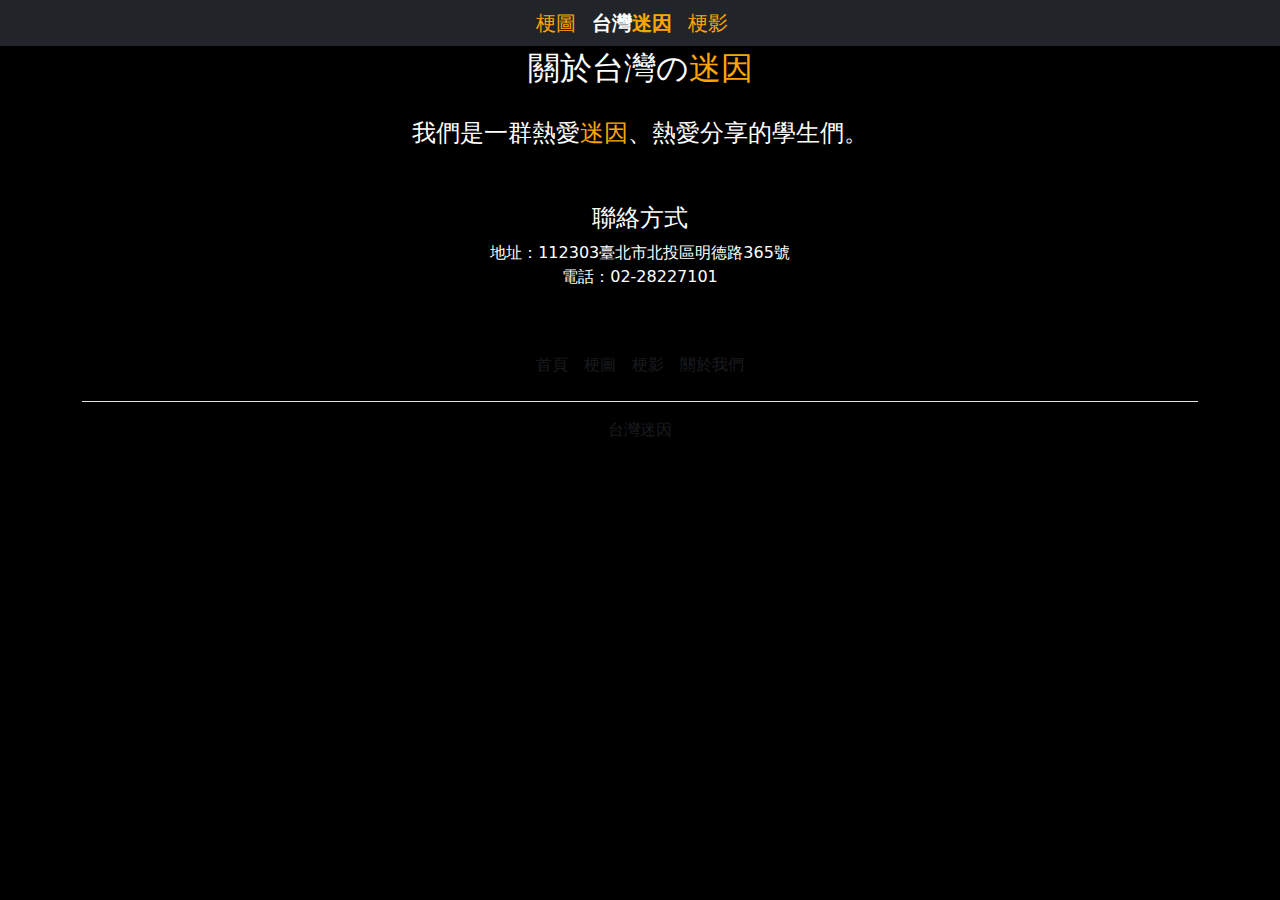
<file: about.html>
<!DOCTYPE html>
<html>
  <head>
    <meta charset="utf-8">
    <meta name="viewport" content="width=device-width, initial-scale=1">
    <link href="https://cdn.jsdelivr.net/npm/bootstrap@5.0.2/dist/css/bootstrap.min.css" rel="stylesheet">
    <script src="https://cdn.jsdelivr.net/npm/bootstrap@5.0.2/dist/js/bootstrap.bundle.min.js"></script>
    <link rel="stylesheet" href="css/styles.css">
    <script src="https://code.jquery.com/jquery-3.7.0.js"></script>
    <script src="js/script.js"></script>
    <title>台灣迷因</title>
  </head>

  <body>
    <!--導入導覽列-->
    <div id="navbar"></div>
    <hr>
    <div class="container">
      <div class="row">
        <div class="col">
          <center>
          <p>
          <h2>關於台灣の<orange>迷因</orange></h2>
          <br>
          <h4>我們是一群熱愛<orange>迷因</orange>、熱愛分享的學生們。</h4>
          </p>
          <br>
          <p>
          <h4>聯絡方式</h4>
          地址：112303臺北市北投區明德路365號<br>
          電話：02-28227101
          </p>
        </center>
        </div>
      </div>
    </div>
    <div id="footer"></div>
  </body>
</html>
</file>
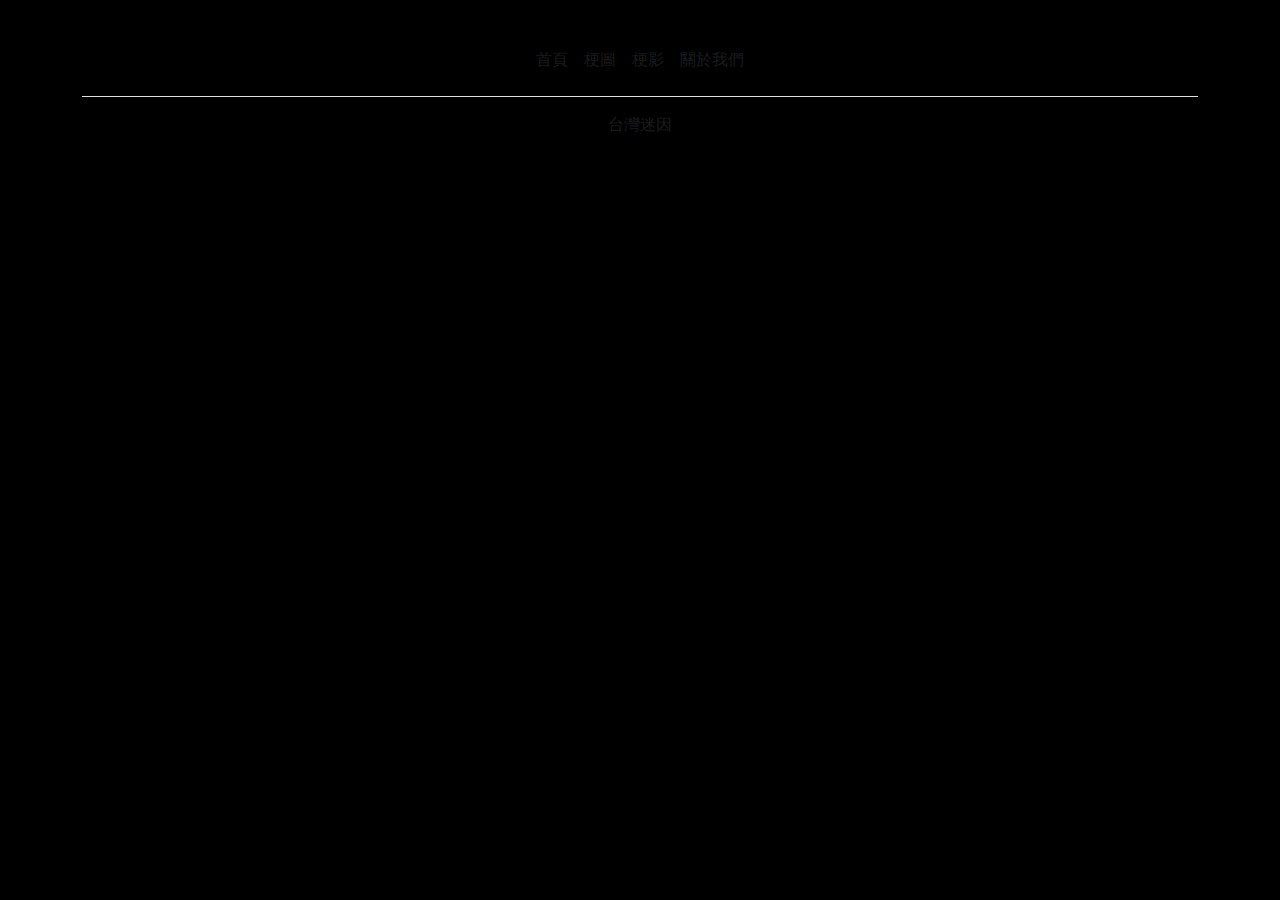
<file: footer.html>
<!DOCTYPE html>
<html>
  <head>
    <meta charset="utf-8">
    <meta name="viewport" content="width=device-width, initial-scale=1">
    <link href="https://cdn.jsdelivr.net/npm/bootstrap@5.0.2/dist/css/bootstrap.min.css" rel="stylesheet">
    <script src="https://cdn.jsdelivr.net/npm/bootstrap@5.0.2/dist/js/bootstrap.bundle.min.js"></script>
    <link rel="stylesheet" href="css/styles.css">
  </head>

  <body>
    <div class="container">
      <footer class="py-3 my-4">
        <ul class="nav justify-content-center border-bottom pb-3 mb-3">
          <li class="nav-item"><a href="index.html" class="nav-link px-2 text-muted">首頁</a></li>
          <li class="nav-item"><a href="photo.html" class="nav-link px-2 text-muted">梗圖</a></li>
          <li class="nav-item"><a href="video.html" class="nav-link px-2 text-muted">梗影</a></li>
          <li class="nav-item"><a href="about.html" class="nav-link px-2 text-muted">關於我們</a></li>
        </ul>
        <p class="text-center text-muted">台灣迷因</p>
      </footer>
    </div>
  </body>
</html>
</file>
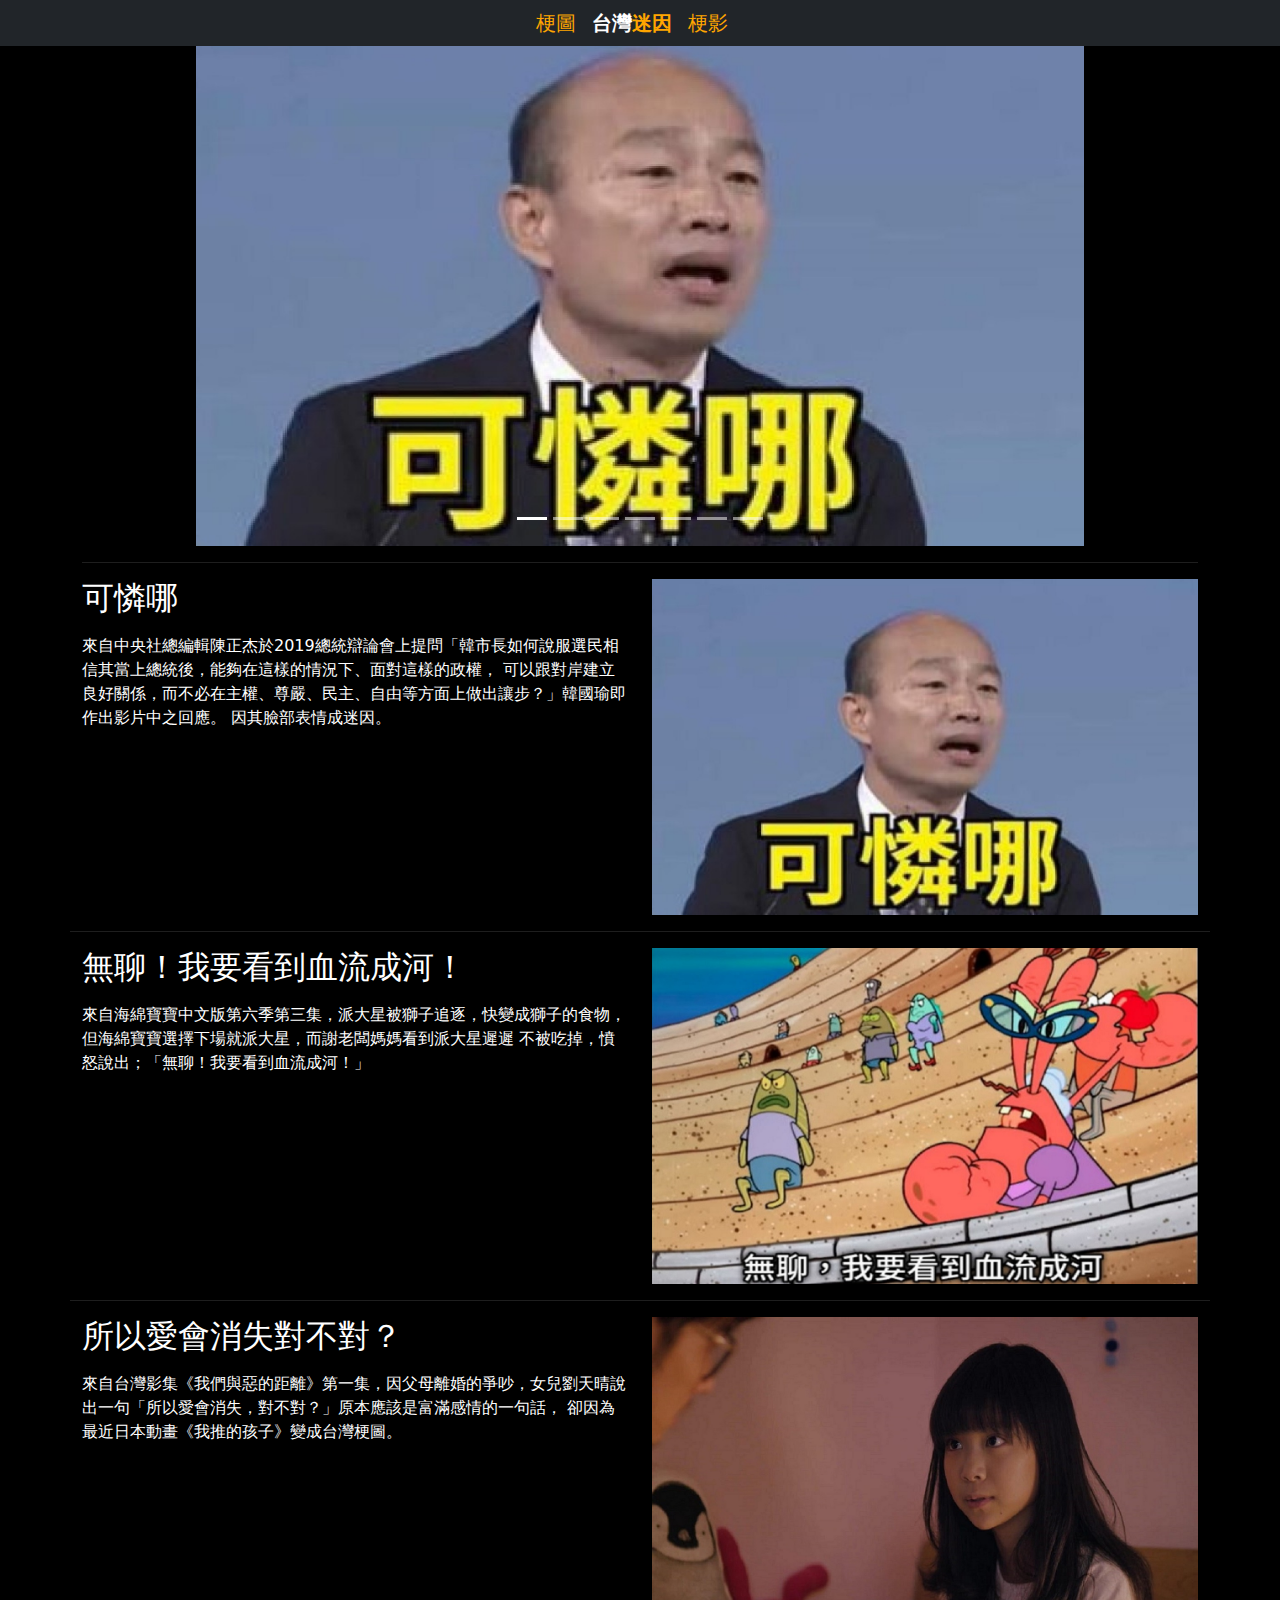
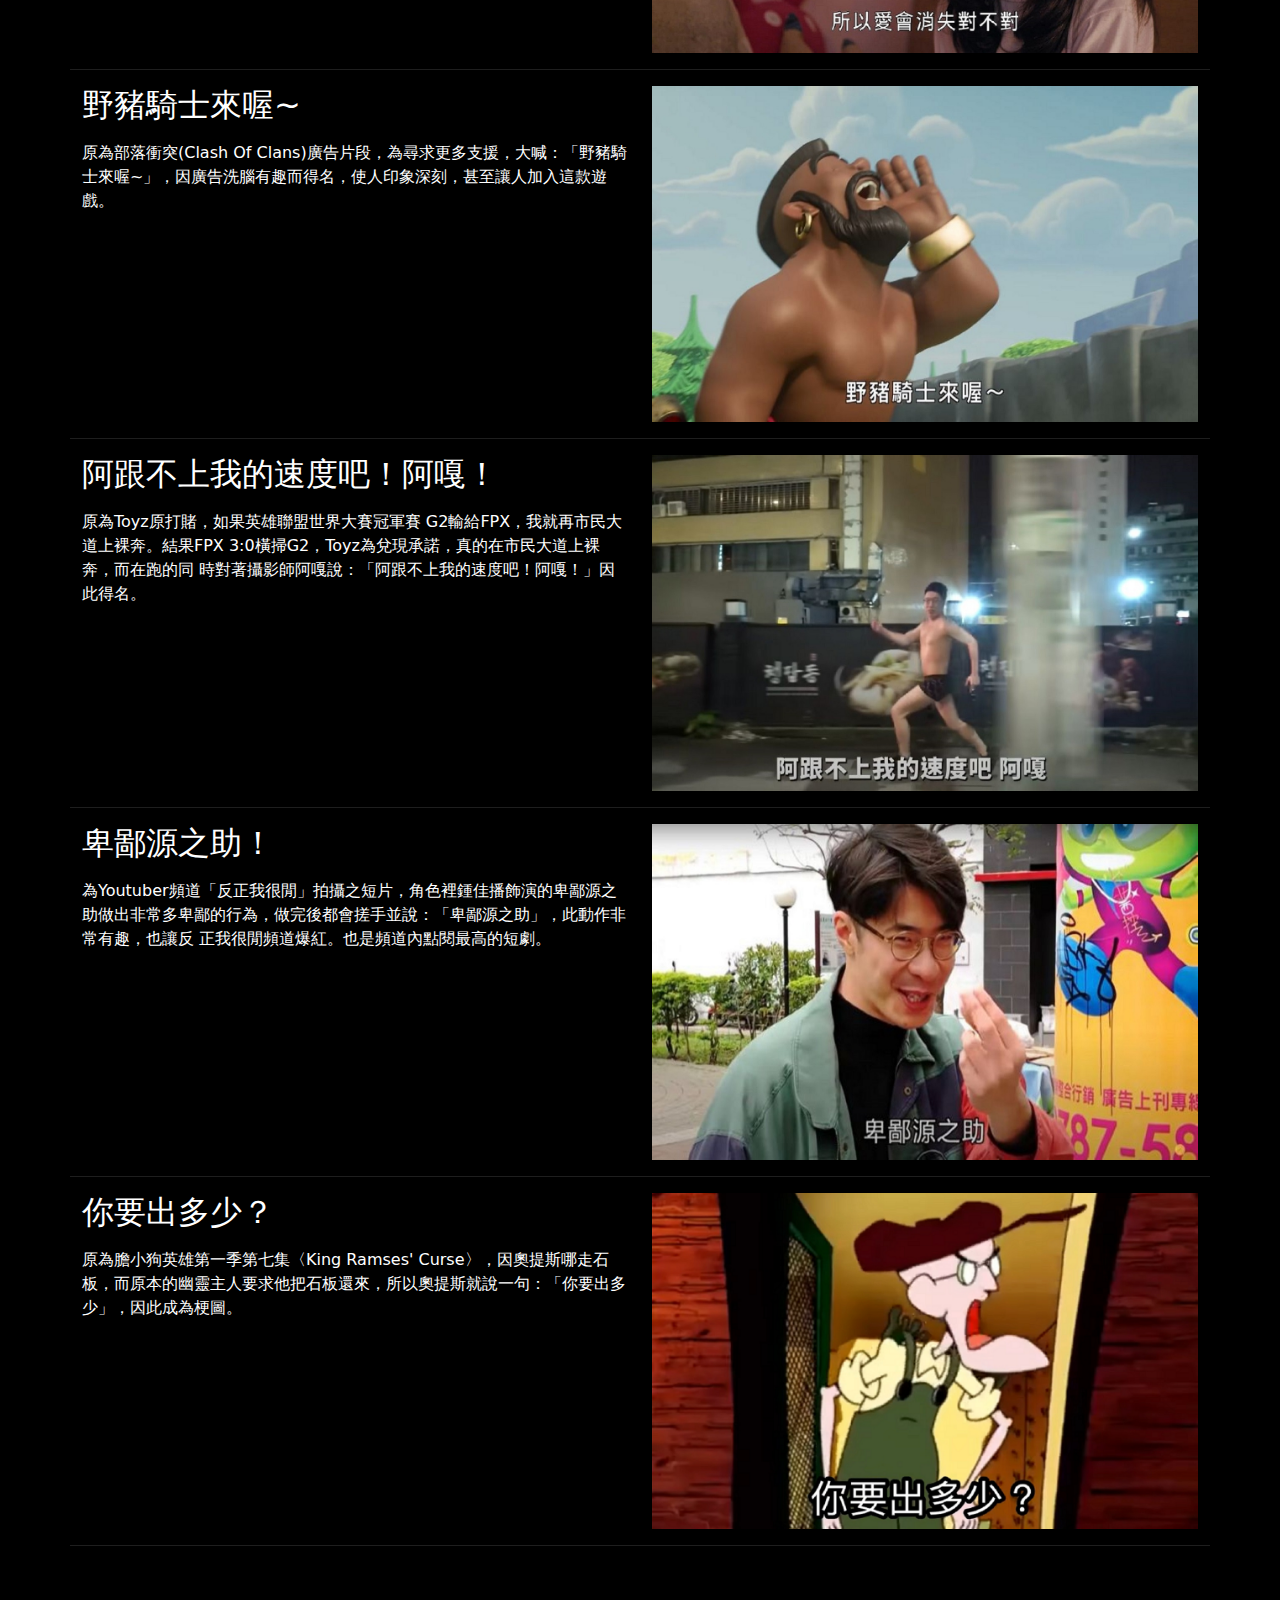
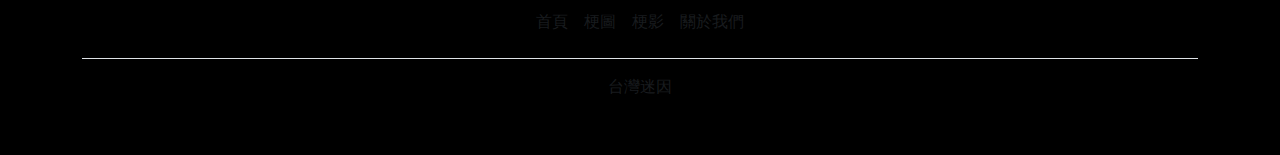
<file: photo.html>
<!DOCTYPE html>
<html>
  <head>
    <meta charset="utf-8">
    <meta name="viewport" content="width=device-width, initial-scale=1">
    <link href="https://cdn.jsdelivr.net/npm/bootstrap@5.0.2/dist/css/bootstrap.min.css" rel="stylesheet">
    <script src="https://cdn.jsdelivr.net/npm/bootstrap@5.0.2/dist/js/bootstrap.bundle.min.js"></script>
    <link rel="stylesheet" href="css/styles.css">
    <script src="https://code.jquery.com/jquery-3.7.0.js"></script>
    <script src="js/script.js"></script>
    <title>台灣迷因</title>
  </head>

  <body>
    <!--導入導覽列-->
    <div id="navbar"></div>

    <div class="container">
    <div class="row">
      <div id="carousel" class="carousel slide" data-bs-ride="carousel" data-bs-interval="2000">
        <!--輪播頁面指示器-->
        <div class="carousel-indicators">
          <button type="button" data-bs-target="#carousel" data-bs-slide-to="0" class="active" aria-current="true" aria-label="Slide 1"></button>
          <button type="button" data-bs-target="#carousel" data-bs-slide-to="1" aria-label="Slide 2"></button>
          <button type="button" data-bs-target="#carousel" data-bs-slide-to="2" aria-label="Slide 3"></button>
          <button type="button" data-bs-target="#carousel" data-bs-slide-to="3" aria-label="Slide 4"></button>
          <button type="button" data-bs-target="#carousel" data-bs-slide-to="4" aria-label="Slide 5"></button>
          <button type="button" data-bs-target="#carousel" data-bs-slide-to="5" aria-label="Slide 6"></button>
          <button type="button" data-bs-target="#carousel" data-bs-slide-to="6" aria-label="Slide 7"></button>
        </div>
        <!--輪播-->
        <div class="carousel-inner" id="imgs">
          <div class="carousel-item active">
            <img src="img/可憐哪.jpg" alt="可憐哪.jpg">
          </div>
          <div class="carousel-item">
            <img src="img/我要看到血流成河.jpg" alt="我要看到血流成河.jpg">
          </div>
          <div class="carousel-item">
            <img src="img/所以愛會消失對嗎.jpg" alt="所以愛會消失對嗎.jpg">
          </div>
          <div class="carousel-item">
            <img src="img/你要出多少.png" alt="你要出多少.png">
          </div>
          <div class="carousel-item">
            <img src="img/卑鄙源之助.jpg" alt="卑鄙源之助.jpg">
          </div>
          <div class="carousel-item">
            <img src="img/阿跟不上我的速度吧阿嘎.jpg" alt="阿跟不上我的速度吧阿嘎.jpg">
          </div>
          <div class="carousel-item">
            <img src="img/野豬騎士來囉.jpg" alt="野豬騎士來囉.jpg">
          </div>
        </div>
      </div>
    </div>
	  <hr>
      <div class="row">
        <!--內文-->
        <div class="col-md-6">
          <h2>可憐哪</h2>
          <p>
		      <p>來自中央社總編輯陳正杰於2019總統辯論會上提問「韓市長如何說服選民相信其當上總統後，能夠在這樣的情況下、面對這樣的政權，
          可以跟對岸建立良好關係，而不必在主權、尊嚴、民主、自由等方面上做出讓步？」韓國瑜即作出影片中之回應。 因其臉部表情成迷因。
          </p>
        </div>
        <img src="img/可憐哪.jpg" class="col-md-6"></img>
        <p></p>
        <hr>
        <div class="col-md-6">
          <h2>無聊！我要看到血流成河！</h2>
          <p>
		      <p>來自海綿寶寶中文版第六季第三集，派大星被獅子追逐，快變成獅子的食物，但海綿寶寶選擇下場就派大星，而謝老闆媽媽看到派大星遲遲
            不被吃掉，憤怒說出；「無聊！我要看到血流成河！」
          </p>
        </div>
        <img src="img/我要看到血流成河.jpg" class="col-md-6"></img>
        <p></p>
        <hr>
        <div class="col-md-6">
          <h2>所以愛會消失對不對？</h2>
          <p>
		      <p>來自台灣影集《我們與惡的距離》第一集，因父母離婚的爭吵，女兒劉天晴說出一句「所以愛會消失，對不對？」原本應該是富滿感情的一句話，
          卻因為最近日本動畫《我推的孩子》變成台灣梗圖。
          </p>
        </div>
        <img src="img/所以愛會消失對嗎.jpg" class="col-md-6"></img>
        <p></p>
        <hr>
        <div class="col-md-6">
          <h2>野豬騎士來喔~</h2>
          <p>
		      <p>原為部落衝突(Clash Of Clans)廣告片段，為尋求更多支援，大喊：「野豬騎士來喔~」，因廣告洗腦有趣而得名，使人印象深刻，甚至讓人加入這款遊戲。
          </p>
        </div>
        <img src="img/野豬騎士來囉.jpg" class="col-md-6"></img>
        <p></p>
        <hr>
        <div class="col-md-6">
          <h2>阿跟不上我的速度吧！阿嘎！</h2>
          <p>
		      <p>原為Toyz原打賭，如果英雄聯盟世界大賽冠軍賽 G2輸給FPX，我就再市民大道上裸奔。結果FPX 3:0橫掃G2，Toyz為兌現承諾，真的在市民大道上裸奔，而在跑的同
          時對著攝影師阿嘎說：「阿跟不上我的速度吧！阿嘎！」因此得名。

          </p>
        </div>
        <img src="img/阿跟不上我的速度吧阿嘎.jpg" class="col-md-6"></img>
        <p></p>
        <hr>
        <div class="col-md-6">
          <h2>卑鄙源之助！</h2>
          <p>
		      <p>為Youtuber頻道「反正我很閒」拍攝之短片，角色裡鍾佳播飾演的卑鄙源之助做出非常多卑鄙的行為，做完後都會搓手並說：「卑鄙源之助」，此動作非常有趣，也讓反
          正我很閒頻道爆紅。也是頻道內點閱最高的短劇。
          </p>
        </div>
        <img src="img/卑鄙源之助.jpg" class="col-md-6"></img>
        <p></p>
        <hr>
        <div class="col-md-6">
          <h2>你要出多少？</h2>
          <p>
		      <p>原為膽小狗英雄第一季第七集〈King Ramses' Curse〉，因奧提斯哪走石板，而原本的幽靈主人要求他把石板還來，所以奧提斯就說一句：「你要出多少」，因此成為梗圖。
          </p>
        </div>
        <img src="img/你要出多少.png" class="col-md-6"></img>
        <p></p>
        <hr>
      </div>	  
	</div>  
  <div id="footer"></div>
  </body>
</html>
</file>
<file: css/styles.css>
* {
    color: #ffffff;
}

hr {
    border-top: 1px solid #777777;
}

body {
    background-color: #000000;
}

h1{
    text-align: center;
    font-size: 48px;
}

orange{
  color: #ffa500
}

nav-item{
  color: #ffa500
}

.carousel{
  display: block;
  margin-left: auto;
  margin-right: auto;
  width: 80%;
}

.card{
  width: 60%;
  color: #000000;
  background-color: #151515;
}

.card .btn{
  background-color: #ffa550;
  border: #FFFFFF;
  color: #FFFFFF;
}

a:link {
  color: #ffa500;
  background-color: transparent;
  text-decoration: none;
}

a:hover {
  color: #ffffff;
  background-color: transparent;
  text-decoration: underline;
}

::-webkit-scrollbar {
  display: none;
}
</file>
